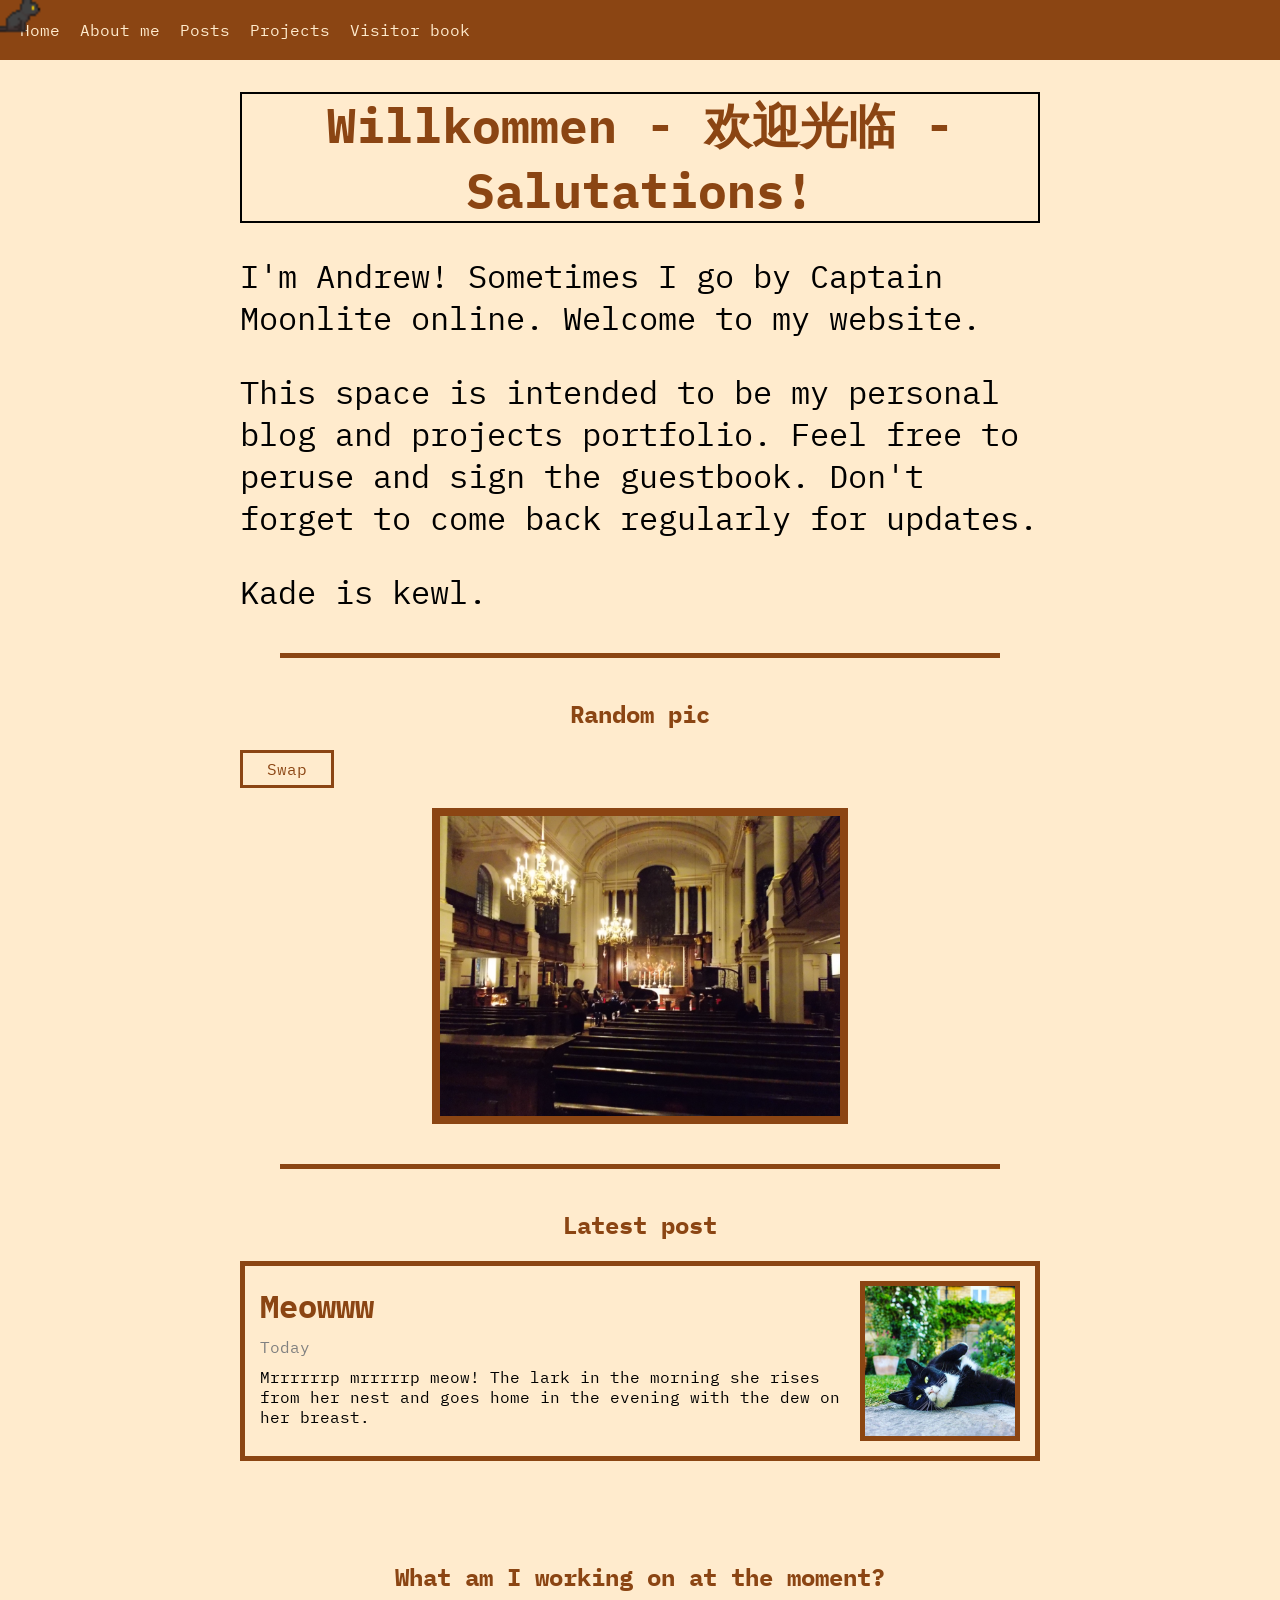
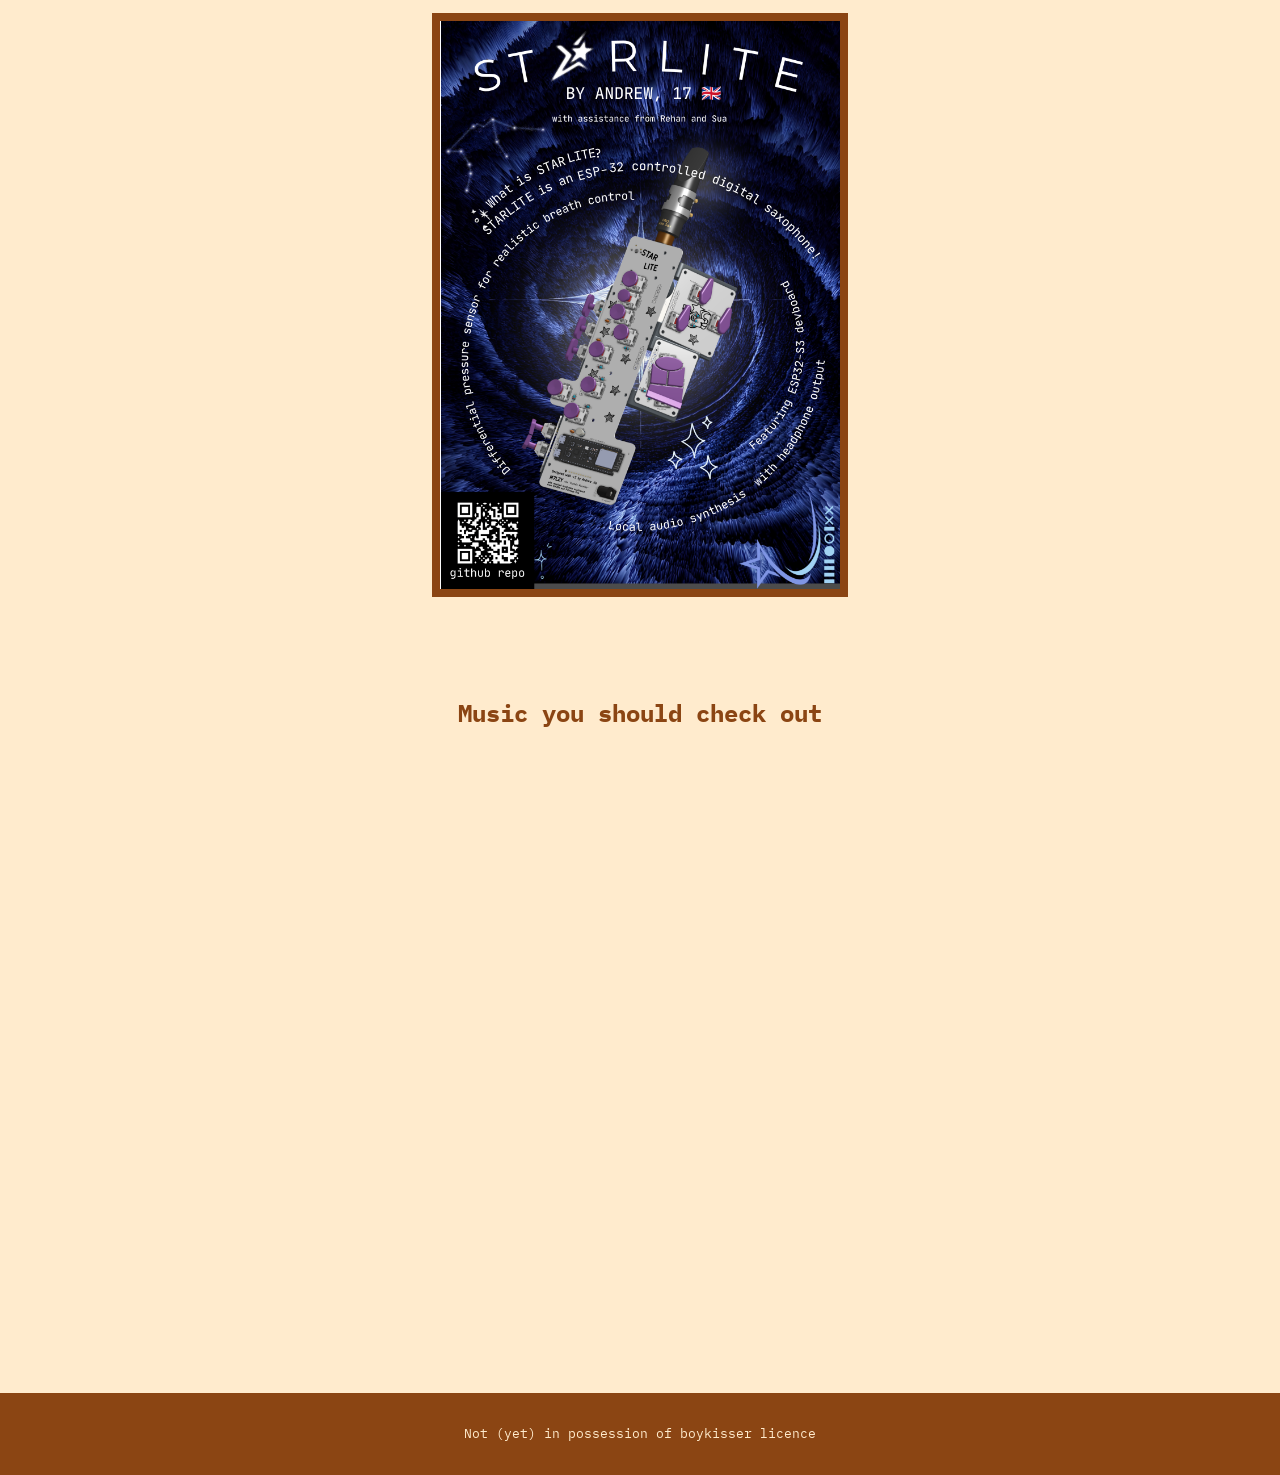
<file: index.html>
<!DOCTYPE html>
<html lang="en">

<head>
  <title>CML-blog</title>
  <link rel="stylesheet" href="style.css">
</head> 

<body>
  <header>
    <nav>
      <a href="index.html">Home</a>
      <a href="about.html">About me</a>
      <a href="posts.html">Posts</a>
      <a href="projects.html">Projects</a>
      <a href="visitors.html">Visitor book</a>
    </nav>
  </header>

  <main>
    <h1>Willkommen - 欢迎光临 - Salutations!</h1>

    <p>I'm Andrew! Sometimes I go by Captain Moonlite online. Welcome to my website.</p>
    <p>This space is intended to be my personal blog and projects portfolio. Feel free to peruse and sign the guestbook. Don't forget to come back regularly for updates.</p>
    <p>Kade is kewl.</p>

    <hr>

    <h2>Random pic</h2>
    <button id="new-pic" class="btn">Swap</button>
    <img id="random-image" alt="Random Pic" class="big_pic">

    <hr>

    <h2>Latest post</h2>

    <a href="https://www.youtube.com/watch?v=xvFZjo5PgG0" class="post-thumbnail">
      <div>
          <h2>Meowww</h2>
          <p class="date">Today</p>
          <p>Mrrrrrrp mrrrrrp meow! The lark in the morning she rises from her nest and goes home in the evening with the dew on her breast.</p>
      </div>
      <img src="images/thumbnails/miau.png" alt="mrrp">
    </a>
    
    <h2 class="extra-margin">What am I working on at the moment?</h2>
    <img src="images/starlite_zine.png" class="big_pic">

    <h2 class="extra-margin">Music you should check out</h2>
    <iframe data-testid="embed-iframe" style="border-radius:12px" src="https://open.spotify.com/embed/track/08KTQSs3ickNki7FFTb6fY?utm_source=generator&theme=0&si=ThMgI2paSEKgRyddeyBaAw" width="100%" height="152" frameBorder="0" allowfullscreen="" allow="autoplay; clipboard-write; encrypted-media; fullscreen; picture-in-picture" loading="lazy"></iframe>
    <iframe data-testid="embed-iframe" style="border-radius:12px" src="https://open.spotify.com/embed/track/4L9JJmANzaojJeIjfNYqJA?utm_source=generator&theme=0&si=g-Iw7hSBRcuYt2fEe7fiDg" width="100%" height="152" frameBorder="0" allowfullscreen="" allow="autoplay; clipboard-write; encrypted-media; fullscreen; picture-in-picture" loading="lazy"></iframe>
    <iframe data-testid="embed-iframe" style="border-radius:12px" src="https://open.spotify.com/embed/track/3nCutjt9koruIX8363Dvpj?utm_source=generator&theme=0&si=XLEP5j4OSm6X9gjhLWJ27Q" width="100%" height="152" frameBorder="0" allowfullscreen="" allow="autoplay; clipboard-write; encrypted-media; fullscreen; picture-in-picture" loading="lazy"></iframe>
    <iframe data-testid="embed-iframe" style="border-radius:12px" src="https://open.spotify.com/embed/track/4WpmwEdc4RBos8W8icSSxW?utm_source=generator&theme=0&si=FU01-j-SR62F7uinLZ8wJA" width="100%" height="152" frameBorder="0" allowfullscreen="" allow="autoplay; clipboard-write; encrypted-media; fullscreen; picture-in-picture" loading="lazy"></iframe>
  
  </main>

  <footer>
    <p>Not (yet) in possession of boykisser licence</p>
  </footer>

  <div id="cat" alt="hello there"></div>
  
  <script src="script.js"></script>
  <script src="cat.js"></script>
</body>

</html>
</file>
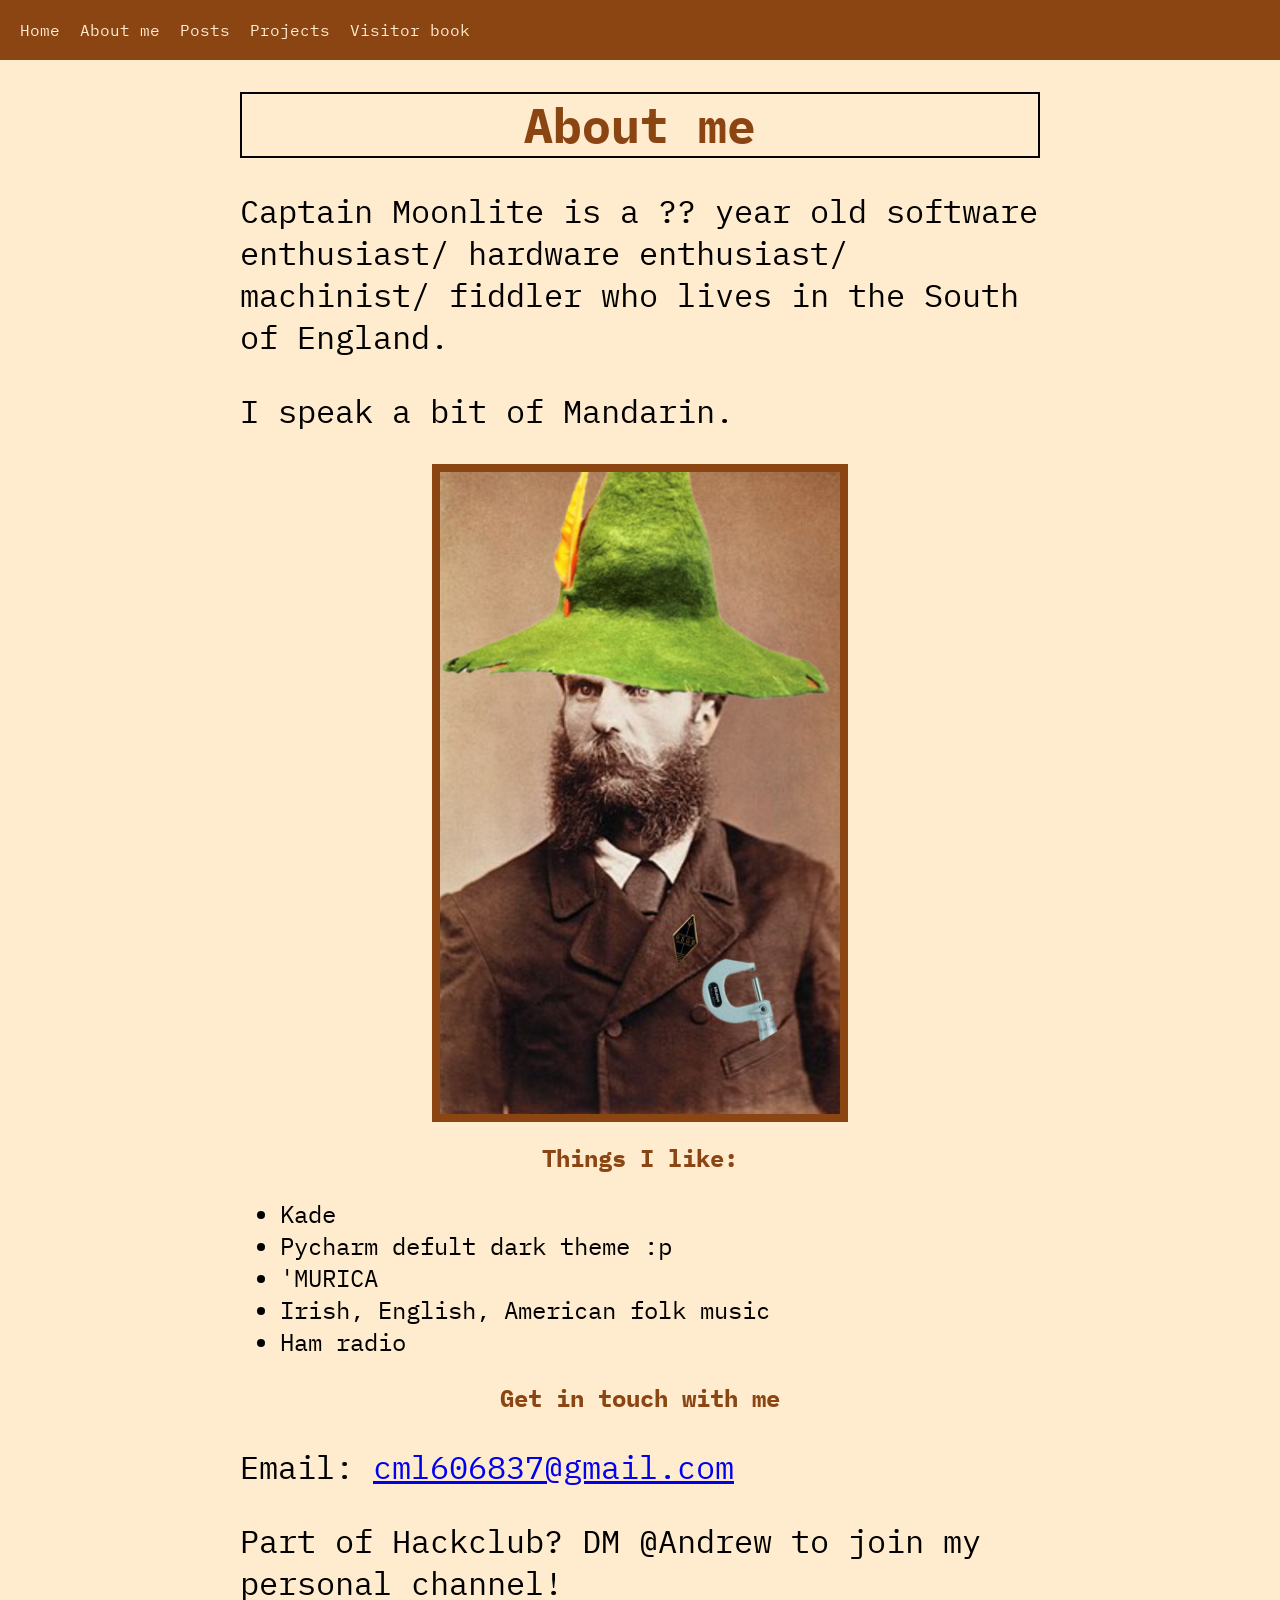
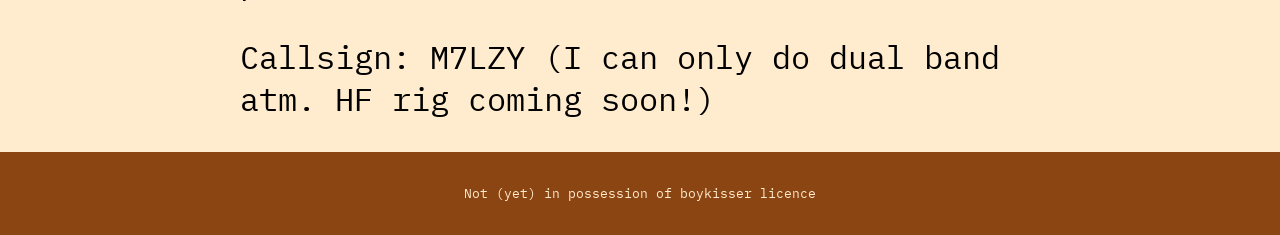
<file: about.html>
<!DOCTYPE html>
<html lang="en">

<head>
    <title>About</title>
    <link rel="stylesheet" href="style.css">
</head>

<body>
    <header>
        <nav>
            <a href="index.html">Home</a>
            <a href="about.html">About me</a>
            <a href="posts.html">Posts</a>
            <a href="projects.html">Projects</a>
            <a href="visitors.html">Visitor book</a>
        </nav>
    </header>

    <main>
        <h1>About me</h1>

        <p>Captain Moonlite is a ?? year old software enthusiast/ hardware enthusiast/ machinist/ fiddler who lives in the South of England.</p>
        <p>I speak a bit of Mandarin.</p>

        <img src="images/Andrew.png" alt="me" class="big_pic">

        <h2>Things I like:</h2>

        <ul>
            <li>Kade</li>
            <li>Pycharm defult dark theme :p</li>
            <li>'MURICA</li>
            <li>Irish, English, American folk music</li>
            <li>Ham radio</li>
        </ul>

        <h2>Get in touch with me</h2>
        
        <p>Email: <a href="mailto:cml606837@gmail.com">cml606837@gmail.com</a></p>
        <p>Part of Hackclub? DM @Andrew to join my personal channel!</p>
        <p>Callsign: M7LZY (I can only do dual band atm. HF rig coming soon!)</p>
    </main>

    <footer>
        <p>Not (yet) in possession of boykisser licence</p>
    </footer>
</body>
</html>
</file>
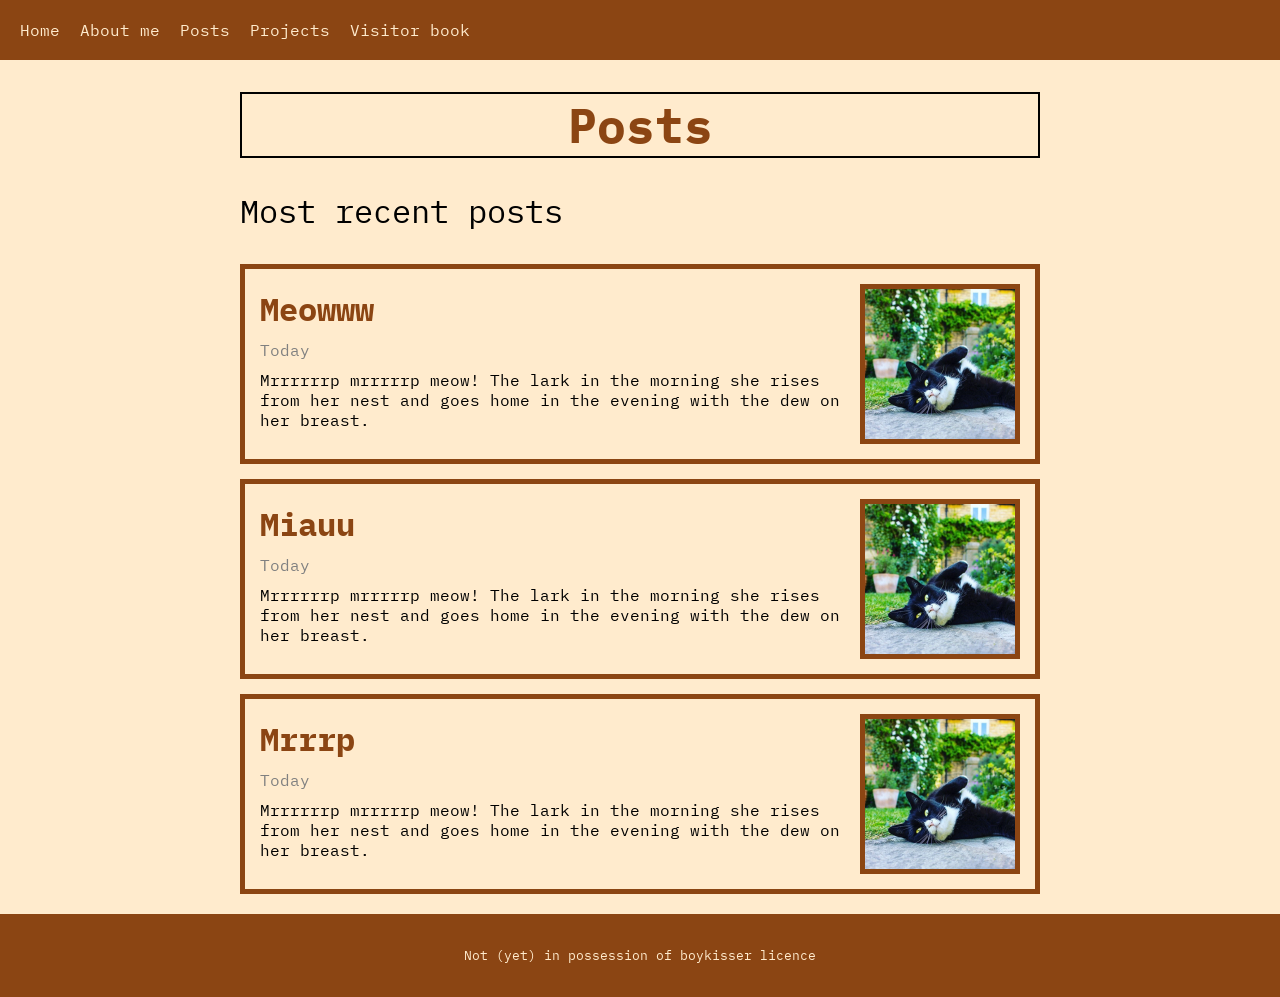
<file: posts.html>
<!DOCTYPE html>
<html lang="en">

<head>
    <title>Posts</title>
    <link rel="stylesheet" href="style.css">
</head>

<body>
    <header>
        <nav>
            <a href="index.html">Home</a>
            <a href="about.html">About me</a>
            <a href="posts.html">Posts</a>
            <a href="projects.html">Projects</a>
            <a href="visitors.html">Visitor book</a>
        </nav>
    </header>

    <main>
        <h1>Posts</h1>

        <p>Most recent posts</p>

        <a href="posts/post_sample.html" class="post-thumbnail">
            <div>
                <h2>Meowww</h2>
                <p class="date">Today</p>
                <p>Mrrrrrrp mrrrrrp meow! The lark in the morning she rises from her nest and goes home in the evening with the dew on her breast.</p>
            </div>
            <img src="images/thumbnails/miau.png" alt="mrrp">
        </a>

        <a href="posts/post_sample.html" class="post-thumbnail">
            <div>
                <h2>Miauu</h2>
                <p class="date">Today</p>
                <p>Mrrrrrrp mrrrrrp meow! The lark in the morning she rises from her nest and goes home in the evening with the dew on her breast.</p>
            </div>
            <img src="images/thumbnails/miau.png" alt="mrrp">
        </a>

        <a href="posts/post_sample.html" class="post-thumbnail">
            <div>
                <h2>Mrrrp</h2>
                <p class="date">Today</p>
                <p>Mrrrrrrp mrrrrrp meow! The lark in the morning she rises from her nest and goes home in the evening with the dew on her breast.</p>
            </div>
            <img src="images/thumbnails/miau.png" alt="mrrp">
        </a>
    </main>

    <footer>
        <p>Not (yet) in possession of boykisser licence</p>
    </footer>
</body>
</html>
</file>
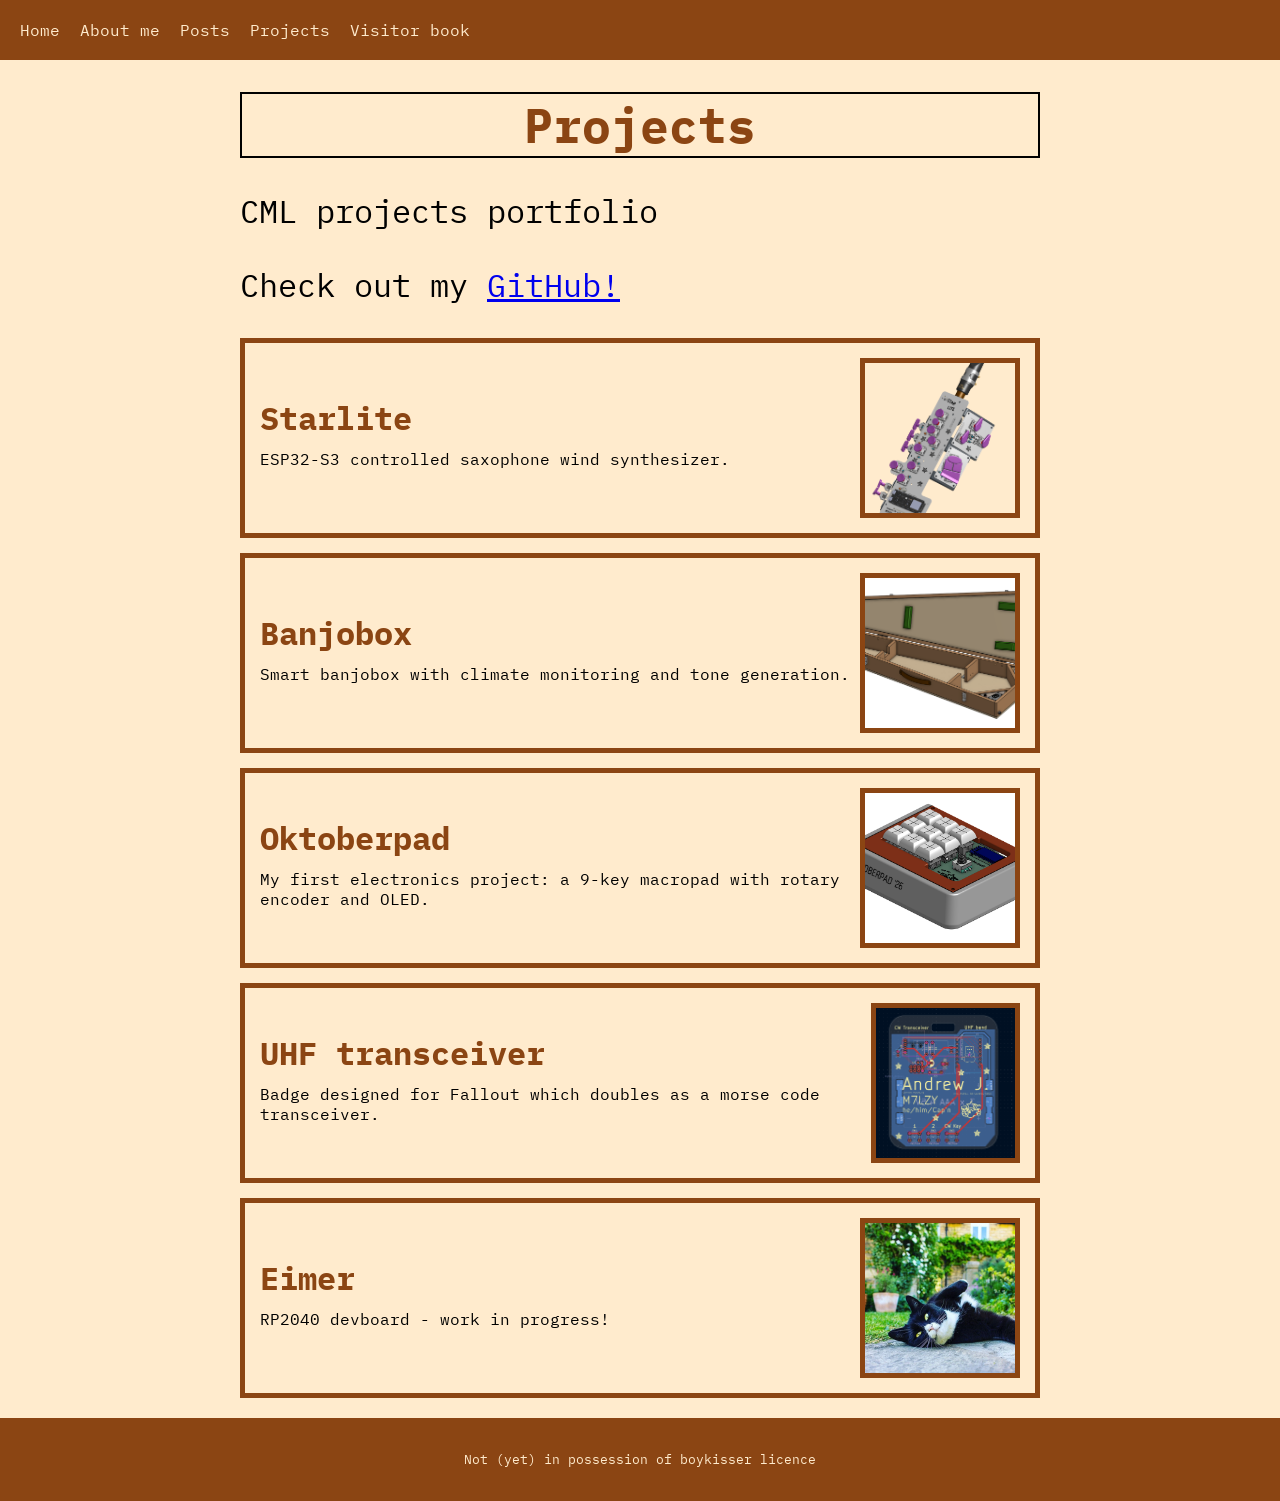
<file: projects.html>
<!DOCTYPE html>
<html lang="en">

<head>
    <title>Projects</title>
    <link rel="stylesheet" href="style.css">
</head>

<body>
    <header>
        <nav>
            <a href="index.html">Home</a>
            <a href="about.html">About me</a>
            <a href="posts.html">Posts</a>
            <a href="projects.html">Projects</a>
            <a href="visitors.html">Visitor book</a>
        </nav>
    </header>

    <main>
        <h1>Projects</h1>
        <p>CML projects portfolio</p>
        <p>Check out my <a href="https://github.com/AndrewJ-25" target="_blank">GitHub!</a></p>

        <a href="projects/project_sample.html" class="post-thumbnail">
            <div>
                <h2>Starlite</h2>
                <p>ESP32-S3 controlled saxophone wind synthesizer.</p>
            </div>
            <img src="images/thumbnails/sax.png" alt="mrrp">
        </a>

        <a href="projects/project_sample.html" class="post-thumbnail">
            <div>
                <h2>Banjobox</h2>
                <p>Smart banjobox with climate monitoring and tone generation.</p>
            </div>
            <img src="images/thumbnails/box.png" alt="mrrp">
        </a>

        <a href="projects/project_sample.html" class="post-thumbnail">
            <div>
                <h2>Oktoberpad</h2>
                <p>My first electronics project: a 9-key macropad with rotary encoder and OLED.</p>
            </div>
            <img src="images/thumbnails/oktoberpad.png" alt="mrrp">
        </a>

        <a href="projects/project_sample.html" class="post-thumbnail">
            <div>
                <h2>UHF transceiver</h2>
                <p>Badge designed for Fallout which doubles as a morse code transceiver.</p>
            </div>
            <img src="images/thumbnails/transceiver.png" alt="mrrp">
        </a>

        <a href="projects/project_sample.html" class="post-thumbnail">
            <div>
                <h2>Eimer</h2>
                <p>RP2040 devboard - work in progress!</p>
            </div>
            <img src="images/thumbnails/miau.png" alt="mrrp">
        </a>

    </main>

    <footer>
        <p>Not (yet) in possession of boykisser licence</p>
    </footer>
</body>
</html>
</file>
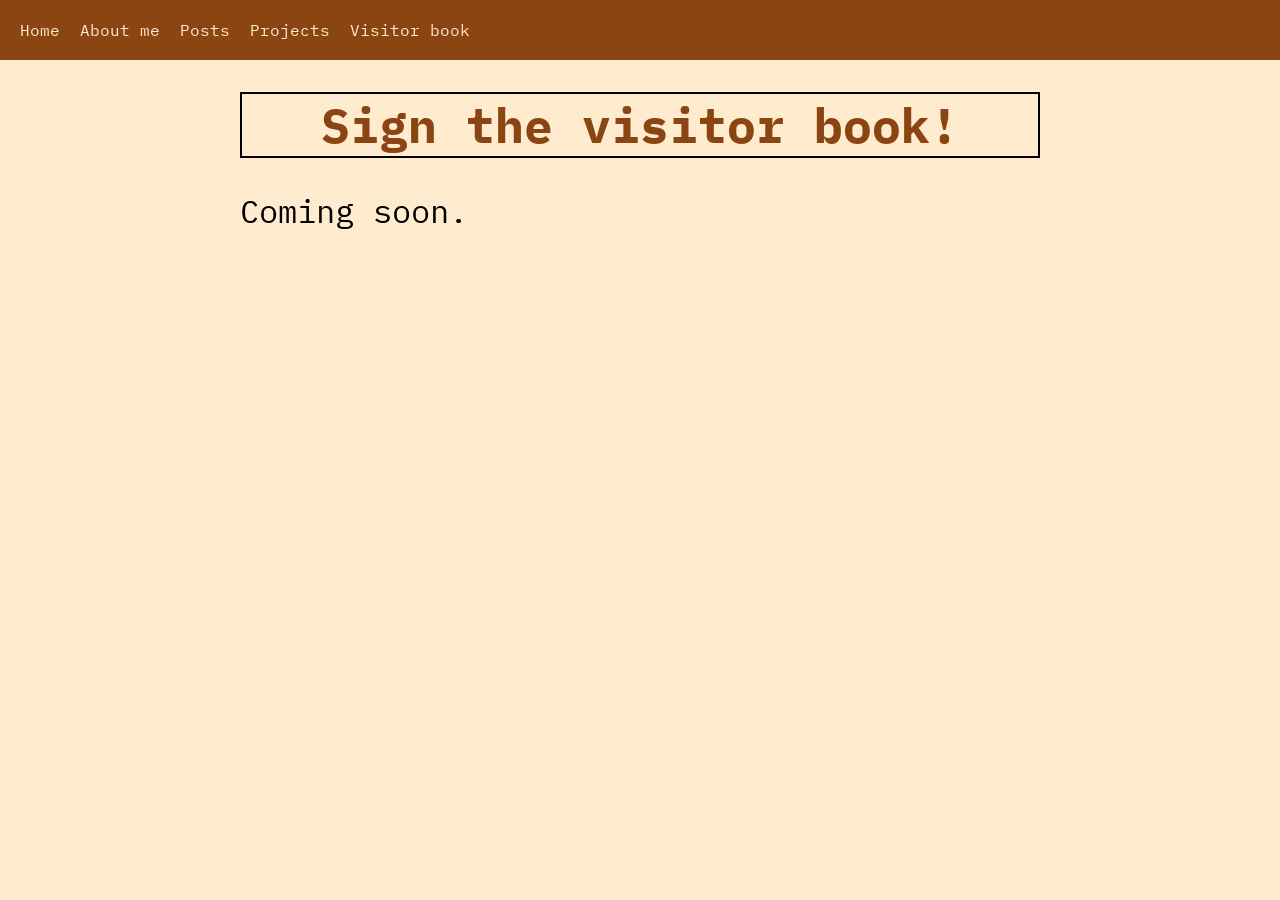
<file: visitors.html>
<!DOCTYPE html>
<html lang="en">

<head>
    <title>visitor book</title>
    <link rel="stylesheet" href="style.css">
</head>

<body>
    <header>
        <nav>
            <a href="index.html">Home</a>
            <a href="about.html">About me</a>
            <a href="posts.html">Posts</a>
            <a href="projects.html">Projects</a>
            <a href="visitors.html">Visitor book</a>
        </nav>
    </header>

    <main>
        <h1>Sign the visitor book!</h1>
        <p>Coming soon.</p>
    </main>
    
</body>
</html>
</file>
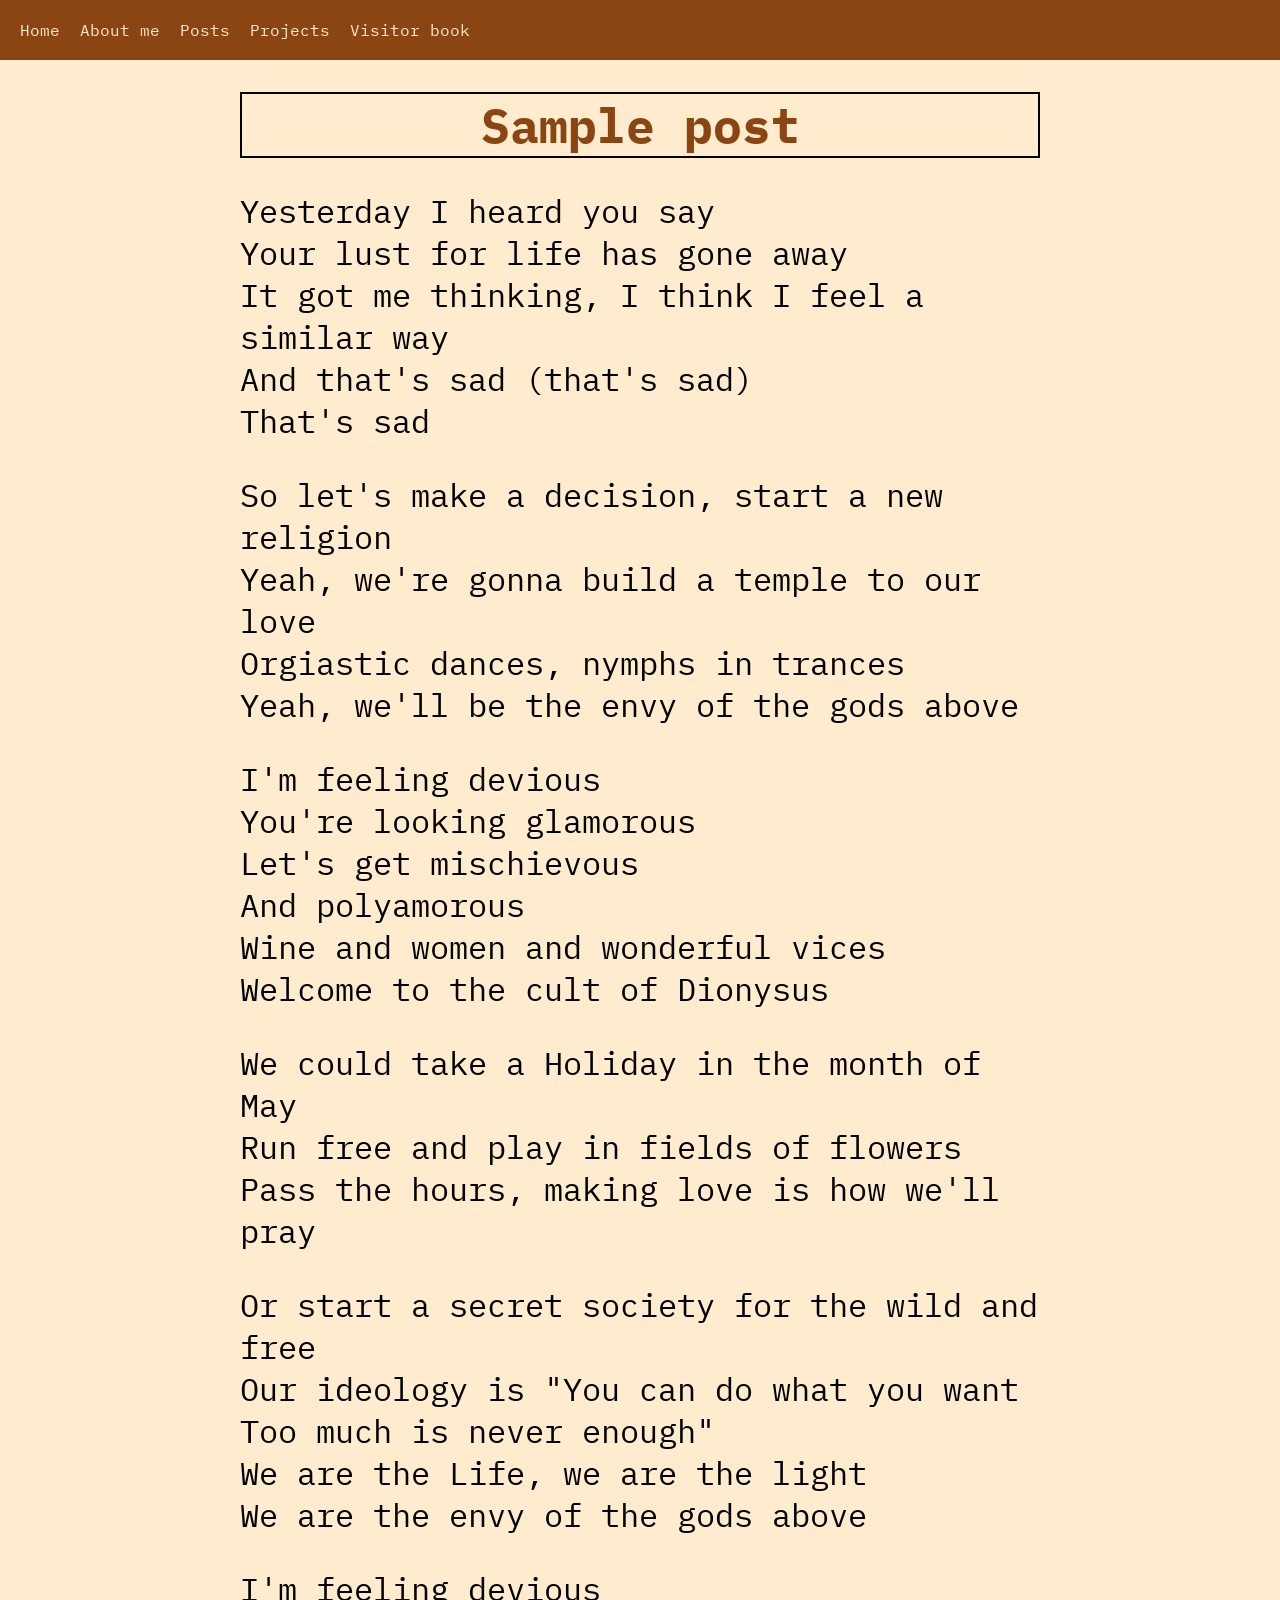
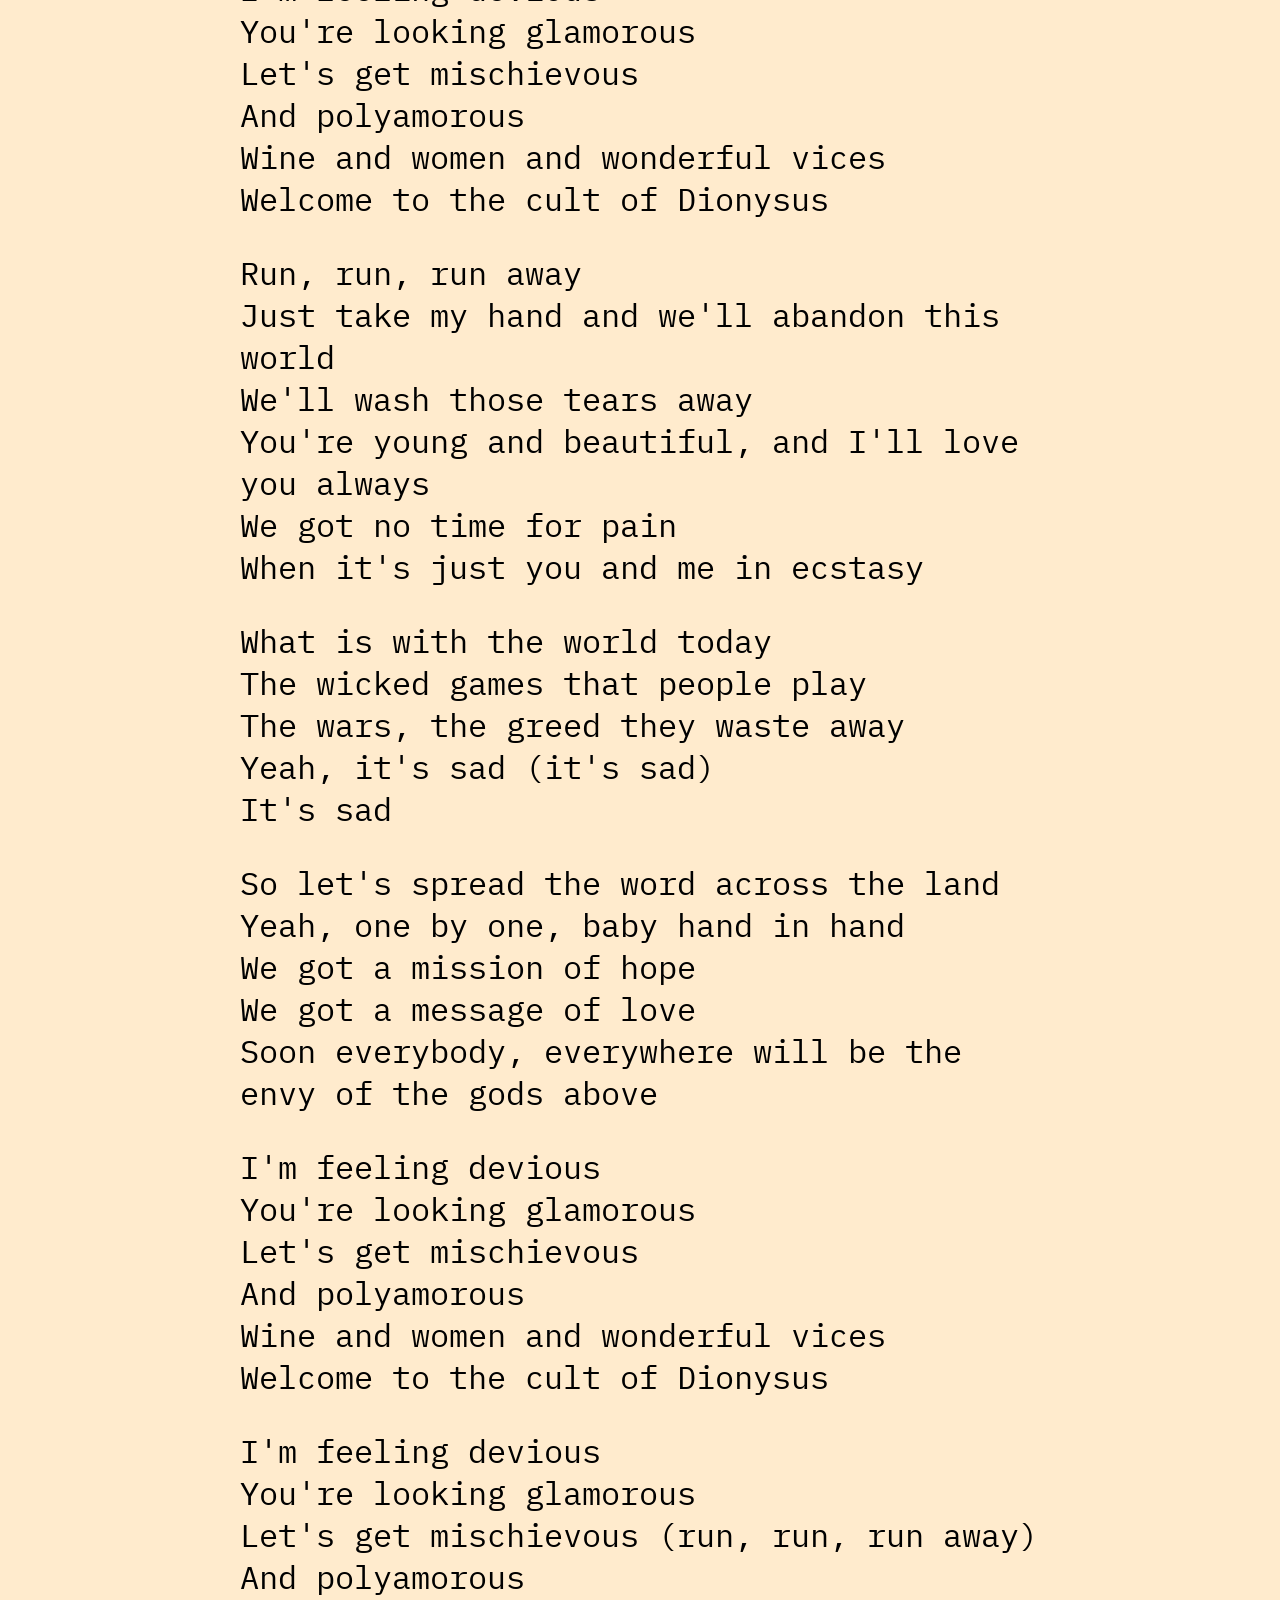
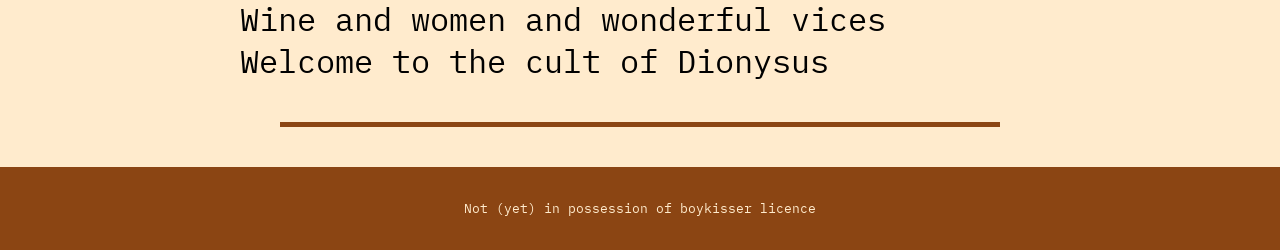
<file: posts/post_sample.html>
<!DOCTYPE html>
<html lang="en">

<head>
    <title>Sample post</title>
    <link rel="stylesheet" href="../style.css">
</head>

<body>
    <header>
        <nav>
        <a href="../index.html">Home</a>
        <a href="../about.html">About me</a>
        <a href="../posts.html">Posts</a>
        <a href="../projects.html">Projects</a>
        <a href="../visitors.html">Visitor book</a>
        </nav>
    </header>

    <main>
        <h1>
            Sample post
        </h1>

        <p>Yesterday I heard you say<br>
        Your lust for life has gone away<br>
        It got me thinking, I think I feel a similar way<br>
        And that's sad (that's sad)<br>
        That's sad</p>

        <p>So let's make a decision, start a new religion<br>
        Yeah, we're gonna build a temple to our love<br>
        Orgiastic dances, nymphs in trances<br>
        Yeah, we'll be the envy of the gods above</p>

        <p>I'm feeling devious<br>
        You're looking glamorous<br>
        Let's get mischievous<br>
        And polyamorous<br>
        Wine and women and wonderful vices<br>
        Welcome to the cult of Dionysus</p>

        <p>We could take a Holiday in the month of May<br>
        Run free and play in fields of flowers<br>
        Pass the hours, making love is how we'll pray</p>

        <p>Or start a secret society for the wild and free<br>
        Our ideology is &quot;You can do what you want<br>
        Too much is never enough&quot;<br>
        We are the Life, we are the light<br>
        We are the envy of the gods above</p>

        <p>I'm feeling devious<br>
        You're looking glamorous<br>
        Let's get mischievous<br>
        And polyamorous<br>
        Wine and women and wonderful vices<br>
        Welcome to the cult of Dionysus</p>

        <p>Run, run, run away<br>
        Just take my hand and we'll abandon this world<br>
        We'll wash those tears away<br>
        You're young and beautiful, and I'll love you always<br>
        We got no time for pain<br>
        When it's just you and me in ecstasy</p>

        <p>What is with the world today<br>
        The wicked games that people play<br>
        The wars, the greed they waste away<br>
        Yeah, it's sad (it's sad)<br>
        It's sad</p>

        <p>So let's spread the word across the land<br>
        Yeah, one by one, baby hand in hand<br>
        We got a mission of hope<br>
        We got a message of love<br>
        Soon everybody, everywhere will be the envy of the gods above</p>

        <p>I'm feeling devious<br>
        You're looking glamorous<br>
        Let's get mischievous<br>
        And polyamorous<br>
        Wine and women and wonderful vices<br>
        Welcome to the cult of Dionysus</p>

        <p>I'm feeling devious<br>
        You're looking glamorous<br>
        Let's get mischievous (run, run, run away)<br>
        And polyamorous<br>
        Wine and women and wonderful vices<br>
        Welcome to the cult of Dionysus</p>

        <hr>
    </main>

    <footer>
        <p>Not (yet) in possession of boykisser licence</p>
    </footer>
</body>
</html>
</file>
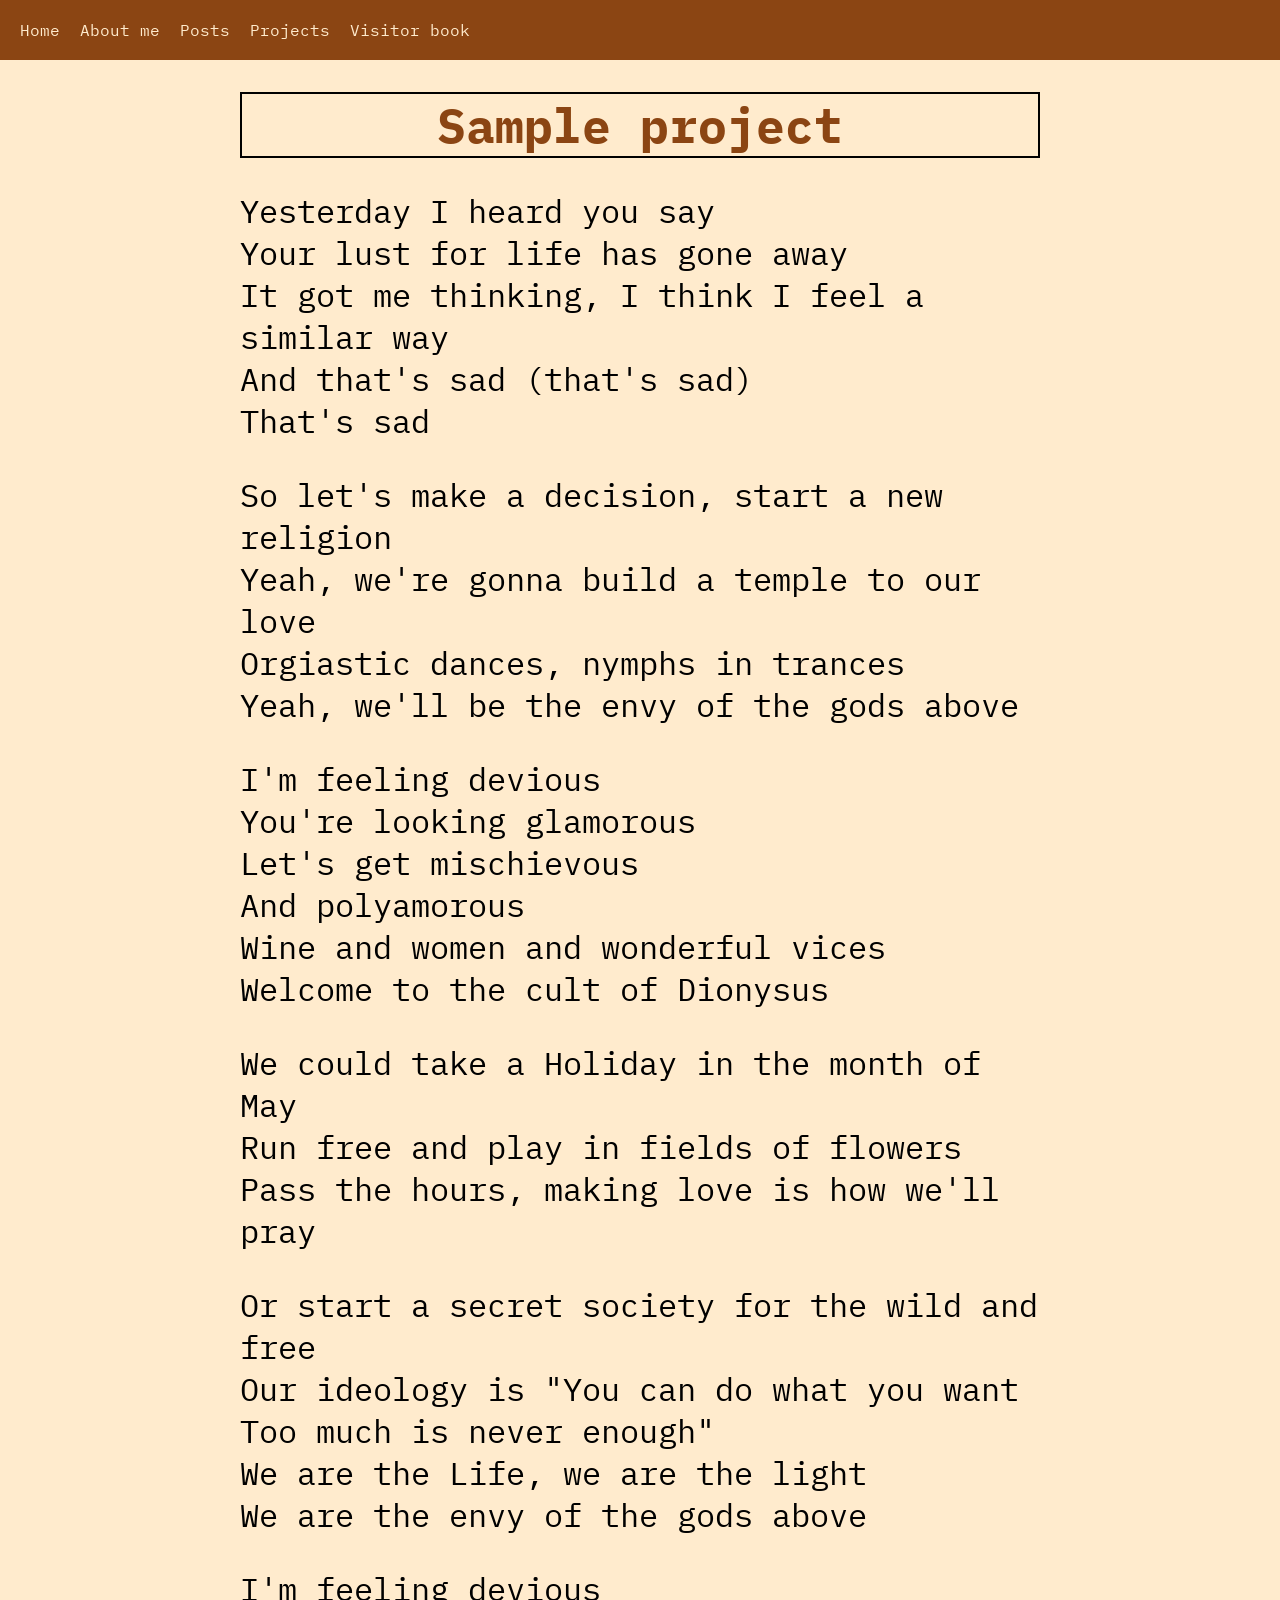
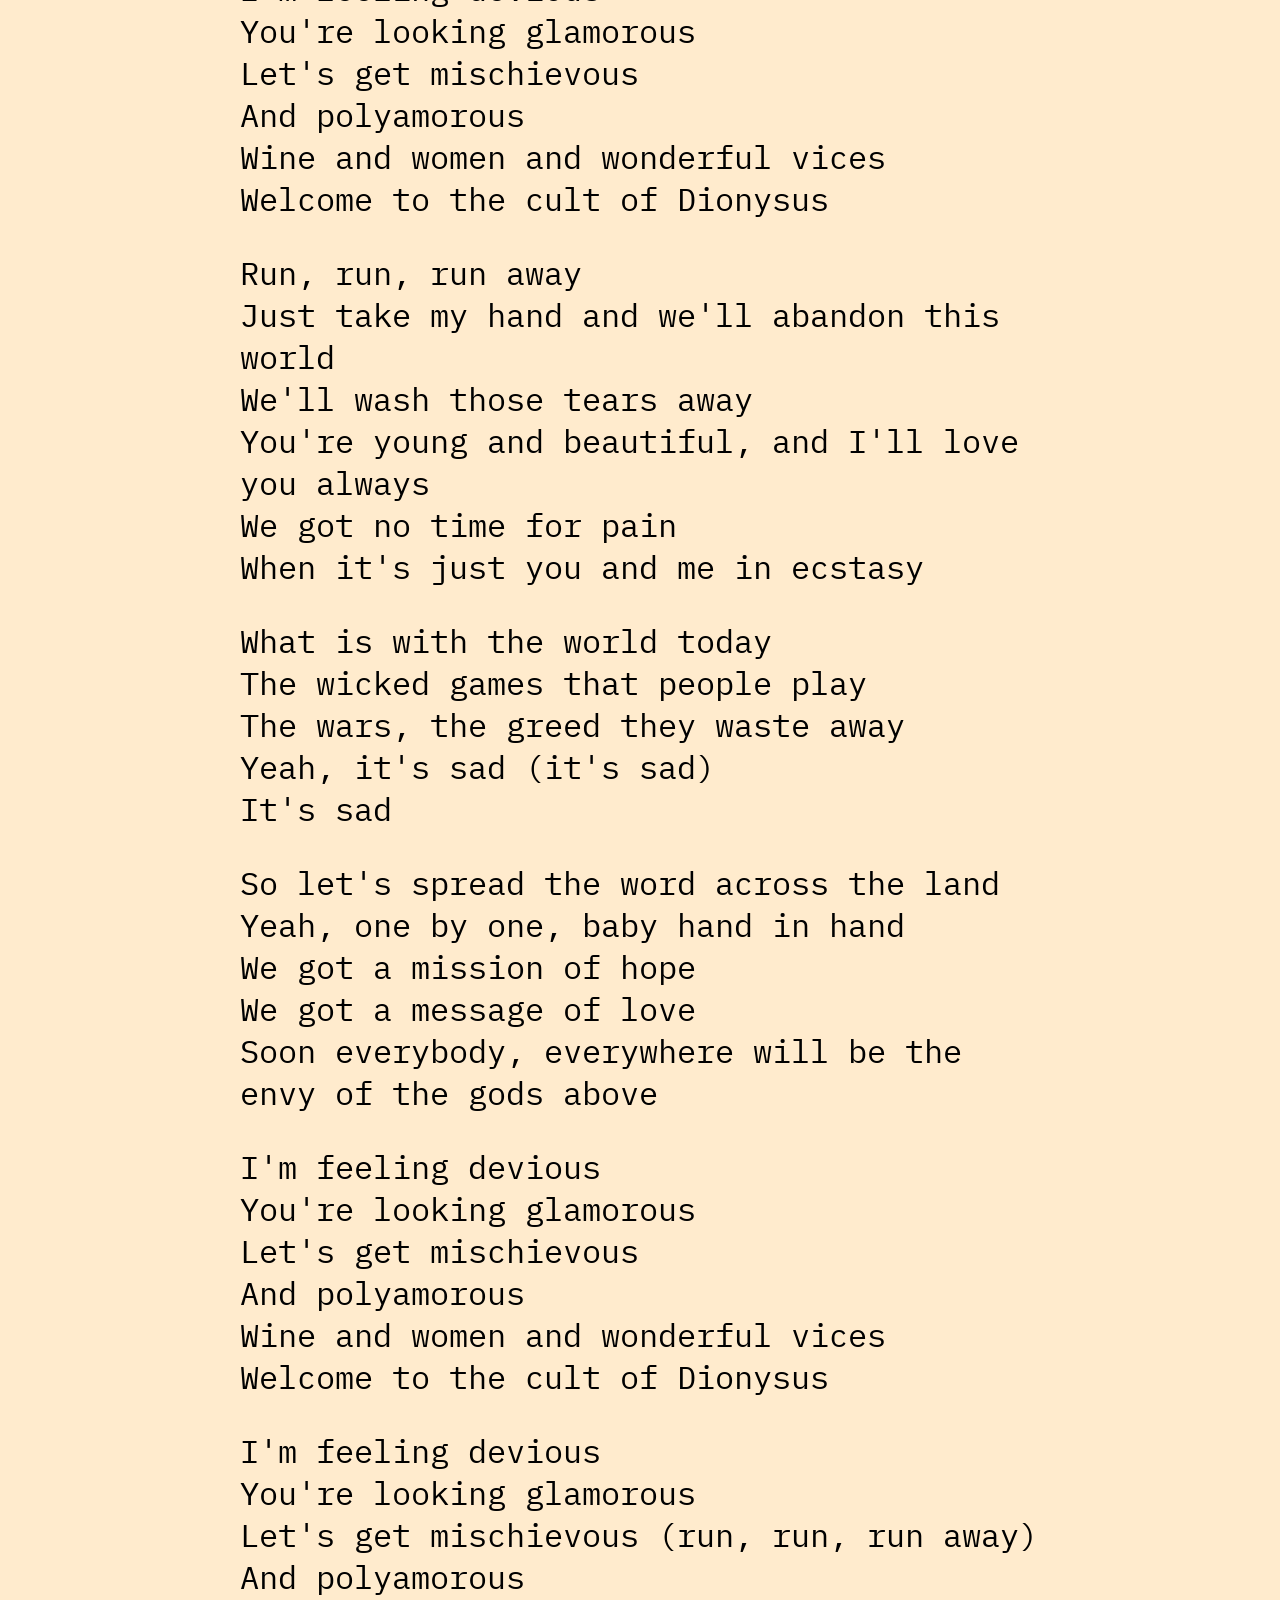
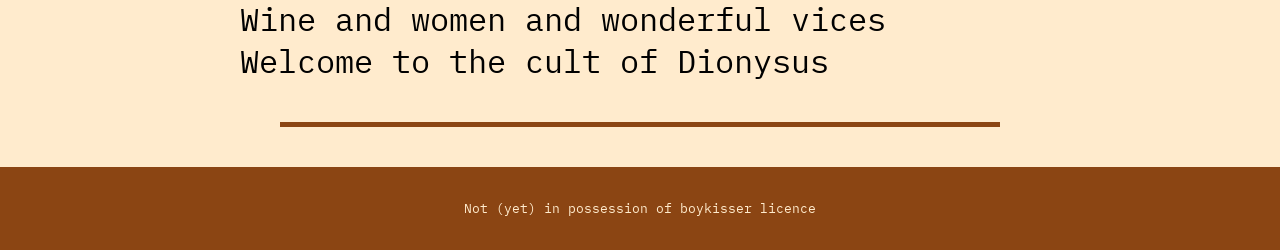
<file: projects/project_sample.html>
<!DOCTYPE html>
<html lang="en">

<head>
    <title>Sample project</title>
    <link rel="stylesheet" href="../style.css">
</head>

<body>
    <header>
        <nav>
        <a href="../index.html">Home</a>
        <a href="../about.html">About me</a>
        <a href="../posts.html">Posts</a>
        <a href="../projects.html">Projects</a>
        <a href="../visitors.html">Visitor book</a>
        </nav>
    </header>

    <main>
        <h1>
            Sample project
        </h1>

        <p>Yesterday I heard you say<br>
        Your lust for life has gone away<br>
        It got me thinking, I think I feel a similar way<br>
        And that's sad (that's sad)<br>
        That's sad</p>

        <p>So let's make a decision, start a new religion<br>
        Yeah, we're gonna build a temple to our love<br>
        Orgiastic dances, nymphs in trances<br>
        Yeah, we'll be the envy of the gods above</p>

        <p>I'm feeling devious<br>
        You're looking glamorous<br>
        Let's get mischievous<br>
        And polyamorous<br>
        Wine and women and wonderful vices<br>
        Welcome to the cult of Dionysus</p>

        <p>We could take a Holiday in the month of May<br>
        Run free and play in fields of flowers<br>
        Pass the hours, making love is how we'll pray</p>

        <p>Or start a secret society for the wild and free<br>
        Our ideology is &quot;You can do what you want<br>
        Too much is never enough&quot;<br>
        We are the Life, we are the light<br>
        We are the envy of the gods above</p>

        <p>I'm feeling devious<br>
        You're looking glamorous<br>
        Let's get mischievous<br>
        And polyamorous<br>
        Wine and women and wonderful vices<br>
        Welcome to the cult of Dionysus</p>

        <p>Run, run, run away<br>
        Just take my hand and we'll abandon this world<br>
        We'll wash those tears away<br>
        You're young and beautiful, and I'll love you always<br>
        We got no time for pain<br>
        When it's just you and me in ecstasy</p>

        <p>What is with the world today<br>
        The wicked games that people play<br>
        The wars, the greed they waste away<br>
        Yeah, it's sad (it's sad)<br>
        It's sad</p>

        <p>So let's spread the word across the land<br>
        Yeah, one by one, baby hand in hand<br>
        We got a mission of hope<br>
        We got a message of love<br>
        Soon everybody, everywhere will be the envy of the gods above</p>

        <p>I'm feeling devious<br>
        You're looking glamorous<br>
        Let's get mischievous<br>
        And polyamorous<br>
        Wine and women and wonderful vices<br>
        Welcome to the cult of Dionysus</p>

        <p>I'm feeling devious<br>
        You're looking glamorous<br>
        Let's get mischievous (run, run, run away)<br>
        And polyamorous<br>
        Wine and women and wonderful vices<br>
        Welcome to the cult of Dionysus</p>

        <hr>
    </main>

    <footer>
        <p>Not (yet) in possession of boykisser licence</p>
    </footer>
</body>
</html>
</file>
<file: style.css>
:root {
    --colour-background: blanchedalmond;
    --colour-highlight: #8b4513;
    --colour-select: mediumseagreen;
    --font-heading: "IBM Plex Mono", "PingFang SC", sans-serif;
}

@font-face {
    font-family: "IBM Plex Mono";
    src: url("fonts/IBM_Plex_Mono/IBMPlexMono-Regular.ttf") format("truetype");
    font-weight: 400;
    font-style: normal;
}

@font-face {
    font-family: "IBM Plex Mono";
    src: url("fonts/IBM_Plex_Mono/IBMPlexMono-Bold.ttf") format("truetype");
    font-weight: 700;
    font-style: normal;
}

body {
    background-color: var(--colour-background);
    margin: 0;
}

header {
    background-color: var(--colour-highlight);
    padding: 20px;
}

nav {
    display: flex;
    gap: 20px;
}

nav a {
    color: var(--colour-background);
    text-decoration: none;
    font-family: var(--font-heading);
}

nav a:hover {
    color: var(--colour-select);
}

main {
    max-width: 800px;
    margin: 0 auto;
    padding: 0 100px;
}

hr {
    border: none;
    border-top: 5px solid var(--colour-highlight);
    margin: 40px;
}

h1 {
    font-size: 3rem;
    font-family: var(--font-heading);

    color: var(--colour-highlight);
    text-align: center;
    border: 2px solid black;
}

h2 {
    font-size: 1.5rem;
    font-family: var(--font-heading);

    color: var(--colour-highlight);
    text-align: center;
    margin-bottom: 20px;
}

p {
    font-size: 2rem;
    font-family: var(--font-heading);
}

ul {
    font-size: 1.5rem;
    font-family: var(--font-heading);
}

footer {
    text-align: center;
    background-color: var(--colour-highlight);
    padding: 20px;
    margin-top: 20px;
}

footer p {
    font-size: 0.8rem;
    color: var(--colour-background);
}

.extra-margin{
    margin-top: 100px;
}

.btn {
    background-color: var(--colour-background);
    color: var(--colour-highlight);
    padding: 6px 24px;
    border: 3px solid var(--colour-highlight);
    font-size: 16px;
    font-family: var(--font-heading);
    cursor: pointer;
    transition: background-color 0.3s ease;
}

.btn:hover {
  background-color: var(--colour-select);
}

.btn:active {
  transform: scale(0.98);
}

.big_pic {
    display: block;
    max-width: 400px;
    width: 100%;
    height: auto;
    margin: 20px auto;
    border: 8px solid var(--colour-highlight);
}

#cat {
    position: fixed;

    width: 32px;
    height: 32px;
    background-image: url(images/cat_frames/black_2.png);
    background-repeat: no-repeat;

    transform: scale(2);

    pointer-events: none;
}

.post-thumbnail {
    display: flex;
    align-items: center;
    justify-content: space-between;

    border: 5px solid var(--colour-highlight);
    padding: 15px;
    margin-bottom: 15px;

    text-decoration: none;
}

.post-thumbnail img {
    width: 150px;
    height: 150px;
    object-fit: cover;

    border: 5px solid var(--colour-highlight);
}

.post-thumbnail h2 {
    font-size: 2rem;
    text-align: left;
    margin: 0px;
}

.post-thumbnail p {
    font-size: 1rem;
    color: #000;
    margin: 10px 0 10px 0;
}

.post-thumbnail .date {
    font-size: 1rem;
    color: gray;
}
</file>
